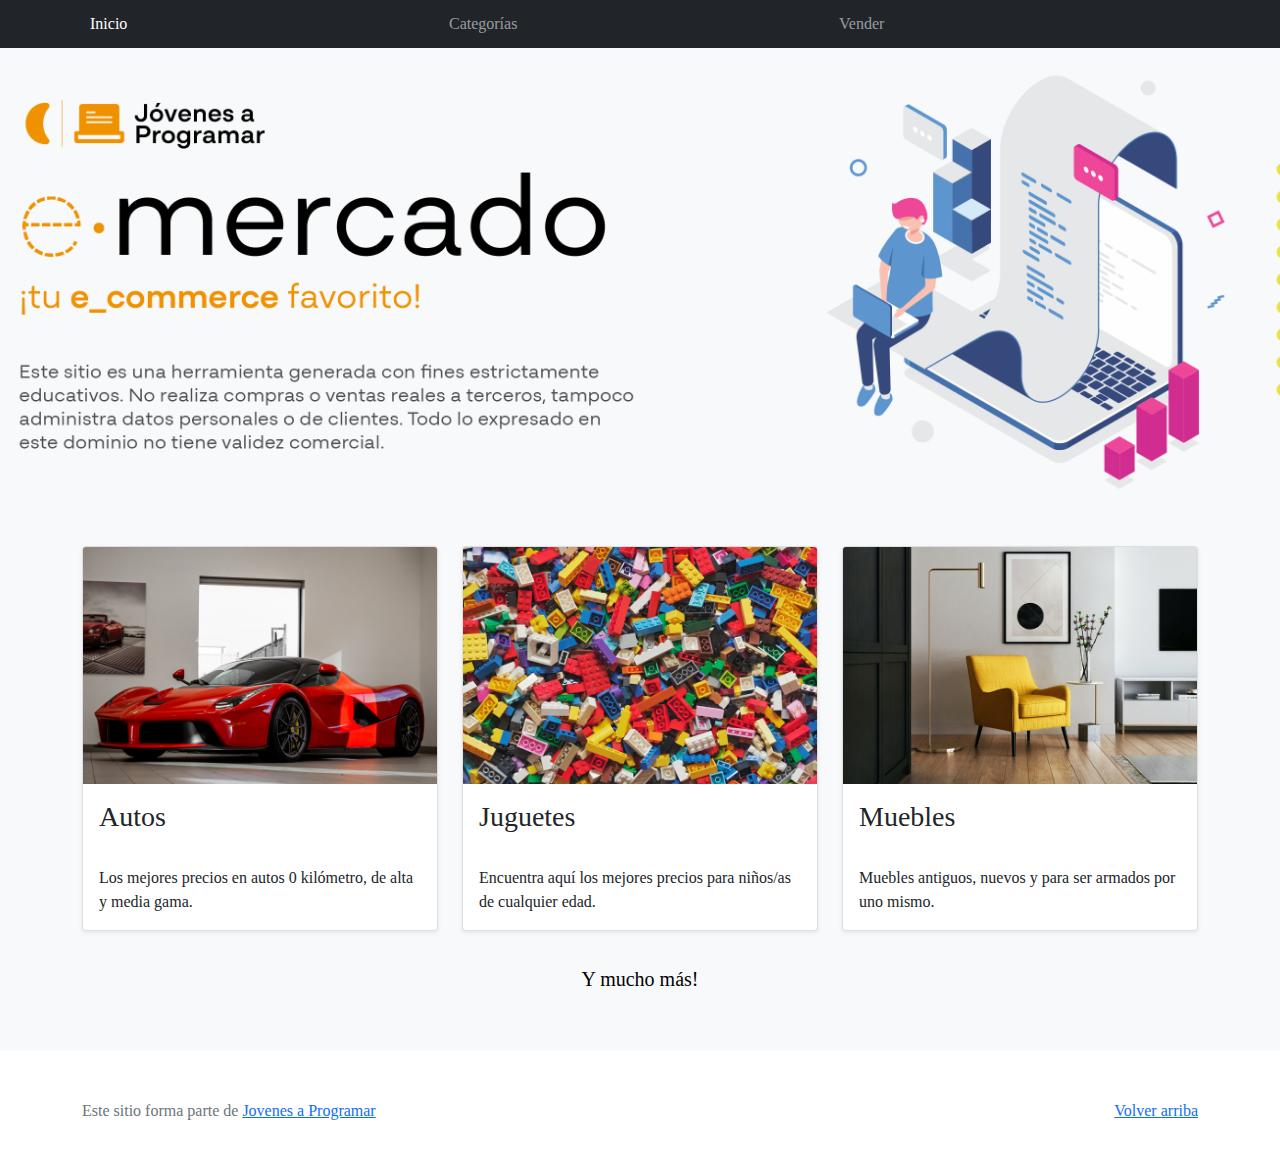
<file: index.html>
<!DOCTYPE html>
<html lang="es">

<head>
  <meta http-equiv="Content-Type" content="text/html; charset=UTF-8">
  <meta name="viewport" content="width=device-width, initial-scale=1, shrink-to-fit=no">
  <title>eMercado - Todo lo que busques está aquí</title>

  <link href="https://fonts.googleapis.com/css?family=Raleway:300,300i,400,400i,700,700i,900,900i" rel="stylesheet">
  <link href="css/bootstrap.min.css" rel="stylesheet">
  <link href="css/styles.css" rel="stylesheet">
</head>

<body>
  <nav class="navbar navbar-expand-lg navbar-dark bg-dark p-1">
    <div class="container">
      <button class="navbar-toggler" type="button" data-bs-toggle="collapse" data-bs-target="#navbarNav"
        aria-controls="navbarNav" aria-expanded="false" aria-label="Toggle navigation">
        <span class="navbar-toggler-icon"></span>
      </button>
      <div class="collapse navbar-collapse" id="navbarNav">
        <ul class="navbar-nav w-100 justify-content-between">
          <li class="nav-item">
            <a class="nav-link active" href="index.html">Inicio</a>
          </li>
          <li class="nav-item">
            <a class="nav-link" href="categories.html">Categorías</a>
          </li>
          <li class="nav-item">
            <a class="nav-link" href="sell.html">Vender</a>
          </li>
          <li class="nav-item">
          </li>
        </ul>
      </div>
    </div>
  </nav>
  <main>
    <div class="jumbotron text-center"></div>
    <div class="album py-5 bg-light">
      <div class="container">
        <div class="row">
          <div class="col-md-4">
            <div class="card mb-4 shadow-sm custom-card cursor-active" id="autos">
              <img class="bd-placeholder-img card-img-top" src="img/cars_index.jpg"
                alt="Imgagen representativa de la categoría 'Autos'">
              <h3 class="m-3">Autos</h3>
              <div class="card-body">
                <p class="card-text">Los mejores precios en autos 0 kilómetro, de alta y media gama.</p>
              </div>
            </div>
          </div>
          <div class="col-md-4">
            <div class="card mb-4 shadow-sm custom-card cursor-active" id="juguetes">
              <img class="bd-placeholder-img card-img-top" src="img/toys_index.jpg"
                alt="Imgagen representativa de la categoría 'Juguetes'">
              <h3 class="m-3">Juguetes</h3>
              <div class="card-body">
                <p class="card-text">Encuentra aquí los mejores precios para niños/as de cualquier edad.</p>
              </div>
            </div>
          </div>
          <div class="col-md-4">
            <div class="card mb-4 shadow-sm custom-card cursor-active" id="muebles">
              <img class="bd-placeholder-img card-img-top" src="img/furniture_index.jpg"
                alt="Imgagen representativa de la categoría 'Muebles'">
              <h3 class="m-3">Muebles</h3>
              <div class="card-body">
                <p class="card-text">Muebles antiguos, nuevos y para ser armados por uno mismo.</p>
              </div>
            </div>
          </div>
        </div>
        <div class="row">
          <a class="btn btn-light btn-lg btn-block" href="categories.html">Y mucho más!</a>
        </div>
      </div>
    </div>
  </main>
  <footer class="text-muted">
    <div class="container">
      <p class="float-end">
        <a href="#">Volver arriba</a>
      </p>
      <p>Este sitio forma parte de <a href="https://jovenesaprogramar.edu.uy/" target="_blank">Jovenes a Programar</a></p>
    </div>
  </footer>
  <script src="js/bootstrap.bundle.min.js"></script>
  <script src="js/index.js"></script>
  <script src="js/init.js"></script>
</body>

</html>
</file>
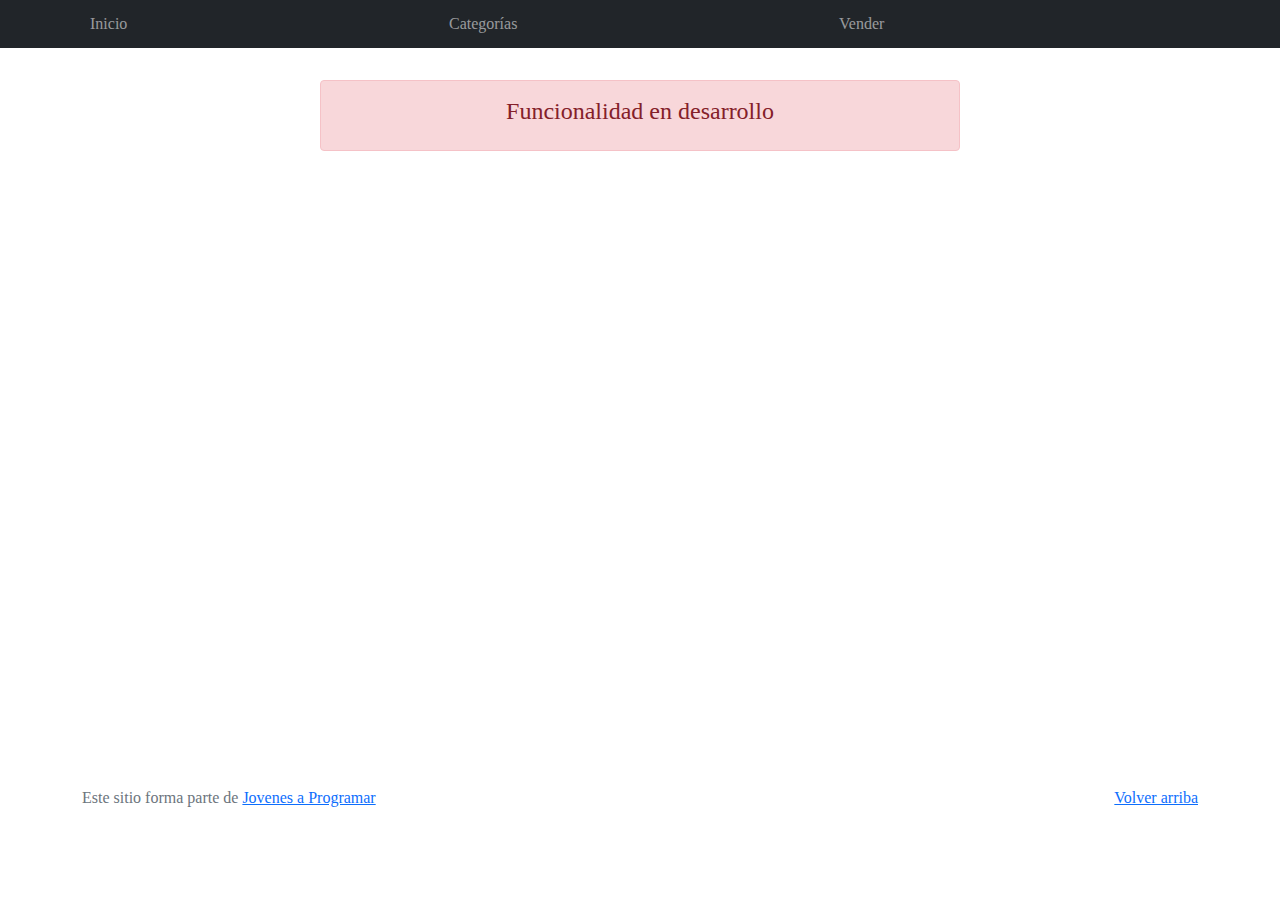
<file: cart.html>
<!DOCTYPE html>
<html lang="es">

<head>
  <meta http-equiv="Content-Type" content="text/html; charset=UTF-8">
  <meta name="viewport" content="width=device-width, initial-scale=1, shrink-to-fit=no">
  <title>eMercado - Todo lo que busques está aquí</title>
  <link href="https://fonts.googleapis.com/css?family=Raleway:300,300i,400,400i,700,700i,900,900i" rel="stylesheet">
  <link href="css/bootstrap.min.css" rel="stylesheet">
  <link href="css/font-awesome.min.css" rel="stylesheet">
  <link href="css/styles.css" rel="stylesheet">
</head>

<body>
  <nav class="navbar navbar-expand-lg navbar-dark bg-dark p-1">
    <div class="container">
      <button class="navbar-toggler" type="button" data-bs-toggle="collapse" data-bs-target="#navbarNav"
        aria-controls="navbarNav" aria-expanded="false" aria-label="Toggle navigation">
        <span class="navbar-toggler-icon"></span>
      </button>
      <div class="collapse navbar-collapse" id="navbarNav">
        <ul class="navbar-nav w-100 justify-content-between">
          <li class="nav-item">
            <a class="nav-link" href="index.html">Inicio</a>
          </li>
          <li class="nav-item">
            <a class="nav-link" href="categories.html">Categorías</a>
          </li>
          <li class="nav-item">
            <a class="nav-link" href="sell.html">Vender</a>
          </li>
          <li class="nav-item">
          </li>
        </ul>
      </div>
    </div>
  </nav>
  <main>
    <div class="container">
      <div class="alert alert-danger text-center" role="alert">
        <h4 class="alert-heading">Funcionalidad en desarrollo</h4>
      </div>
    </div>
  </main>
  <footer class="text-muted">
    <div class="container">
      <p class="float-end">
        <a href="#">Volver arriba</a>
      </p>
      <p>Este sitio forma parte de <a href="https://jovenesaprogramar.edu.uy/" target="_blank">Jovenes a Programar</a></p>
    </div>
  </footer>
  <div id="spinner-wrapper">
    <div class="lds-ring">
      <div></div>
      <div></div>
      <div></div>
      <div></div>
    </div>
  </div>
  <script src="js/bootstrap.bundle.min.js"></script>
  <script src="js/init.js"></script>
  <script src="js/cart.js"></script>
</body>

</html>
</file>
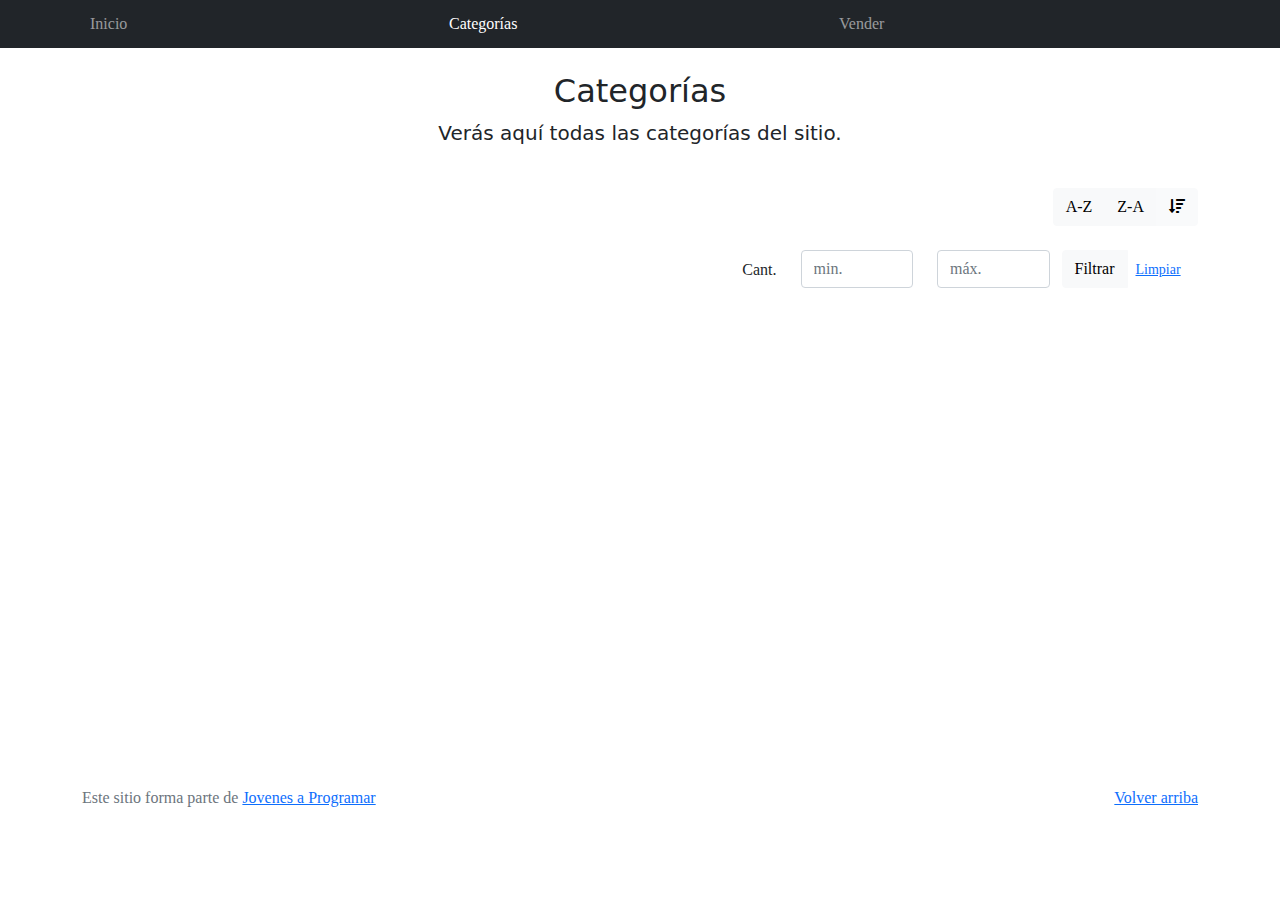
<file: categories.html>
<!DOCTYPE html>
<html lang="es">

<head>
  <meta http-equiv="Content-Type" content="text/html; charset=UTF-8">
  <meta name="viewport" content="width=device-width, initial-scale=1, shrink-to-fit=no">
  <title>eMercado - Todo lo que busques está aquí</title>

  <link href="https://fonts.googleapis.com/css?family=Raleway:300,300i,400,400i,700,700i,900,900i" rel="stylesheet">
  <link href="css/font-awesome.min.css" rel="stylesheet">
  <link href="css/bootstrap.min.css" rel="stylesheet">
  <link href="css/styles.css" rel="stylesheet">
</head>

<body>
  <nav class="navbar navbar-expand-lg navbar-dark bg-dark p-1">
    <div class="container">
      <button class="navbar-toggler" type="button" data-bs-toggle="collapse" data-bs-target="#navbarNav"
        aria-controls="navbarNav" aria-expanded="false" aria-label="Toggle navigation">
        <span class="navbar-toggler-icon"></span>
      </button>
      <div class="collapse navbar-collapse" id="navbarNav">
        <ul class="navbar-nav w-100 justify-content-between">
          <li class="nav-item">
            <a class="nav-link" href="index.html">Inicio</a>
          </li>
          <li class="nav-item">
            <a class="nav-link active" href="categories.html">Categorías</a>
          </li>
          <li class="nav-item">
            <a class="nav-link" href="sell.html">Vender</a>
          </li>
          <li class="nav-item">
          </li>
        </ul>
      </div>
    </div>
  </nav>
  <main class="pb-5">
    <div class="text-center p-4">
      <h2>Categorías</h2>
      <p class="lead">Verás aquí todas las categorías del sitio.</p>
    </div>
    <div class="container">
      <div class="row">
        <div class="col text-end">
          <div class="btn-group btn-group-toggle mb-4" data-bs-toggle="buttons">
            <input type="radio" class="btn-check" name="options" id="sortAsc">
            <label class="btn btn-light" for="sortAsc">A-Z</label>
            <input type="radio" class="btn-check" name="options" id="sortDesc">
            <label class="btn btn-light" for="sortDesc">Z-A</label>
            <input type="radio" class="btn-check" name="options" id="sortByCount" checked>
            <label class="btn btn-light" for="sortByCount"><i class="fas fa-sort-amount-down mr-1"></i></label>
          </div>
        </div>
      </div>
      <div class="row">
        <div class="col-lg-6 offset-lg-6 col-md-12 mb-1 container">
          <div class="row container p-0 m-0">
            <div class="col">
              <p class="font-weight-normal text-end my-2">Cant.</p>
            </div>
            <div class="col">
              <input class="form-control" type="number" placeholder="min." id="rangeFilterCountMin">
            </div>
            <div class="col">
              <input class="form-control" type="number" placeholder="máx." id="rangeFilterCountMax">
            </div>
            <div class="col-3 p-0">
              <div class="btn-group" role="group">
                <button class="btn btn-light btn-block" id="rangeFilterCount">Filtrar</button>
                <button class="btn btn-link btn-sm" id="clearRangeFilter">Limpiar</button>
              </div>
            </div>
          </div>
        </div>
      </div>
      <div class="row">
        <div class="list-group" id="cat-list-container">
        </div>
      </div>
    </div>
  </main>
  <footer class="text-muted">
    <div class="container">
      <p class="float-end">
        <a href="#">Volver arriba</a>
      </p>
      <p>Este sitio forma parte de <a href="https://jovenesaprogramar.edu.uy/" target="_blank">Jovenes a Programar</a></p>
    </div>
  </footer>
  <div id="spinner-wrapper">
    <div class="lds-ring">
      <div></div>
      <div></div>
      <div></div>
      <div></div>
    </div>
  </div>
  <script src="js/bootstrap.bundle.min.js"></script>
  <script src="js/init.js"></script>
  <script src="js/categories.js"></script>
</body>

</html>
</file>
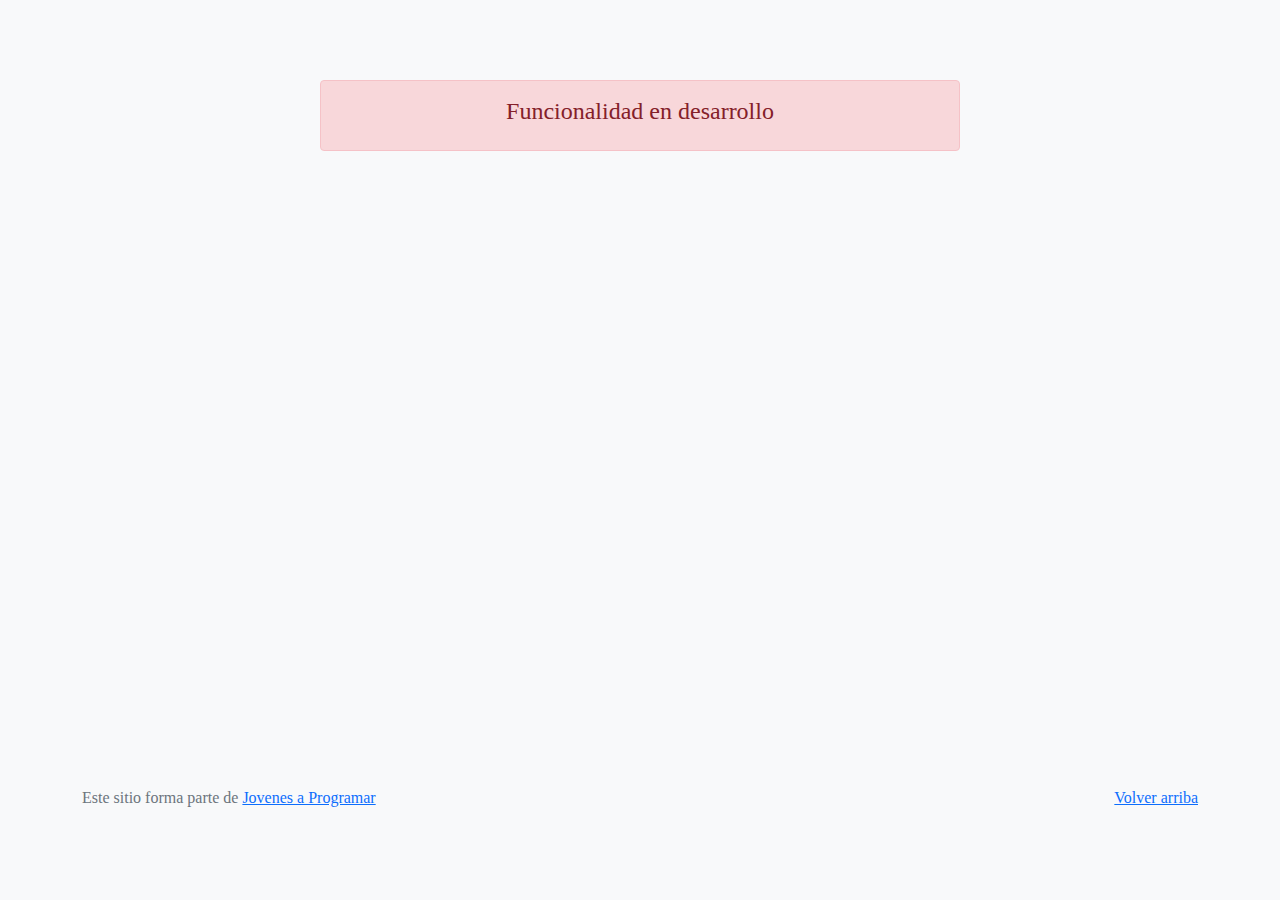
<file: login.html>
<!DOCTYPE html>
<html lang="es">

<head>
  <meta http-equiv="Content-Type" content="text/html; charset=UTF-8">
  <meta name="viewport" content="width=device-width, initial-scale=1, shrink-to-fit=no">
  <title>eMercado - Todo lo que busques está aquí</title>
  
  <link href="https://fonts.googleapis.com/css?family=Raleway:300,300i,400,400i,700,700i,900,900i" rel="stylesheet">
  <link href="css/bootstrap.min.css" rel="stylesheet">
  <link href="css/styles.css" rel="stylesheet">
  <style>
    body {
      background-color: rgb(248, 249, 250);
    }
  </style>
</head>

<body>
  <main class="mt-5">
    <div class="container">
      <div class="alert alert-danger text-center" role="alert">
        <h4 class="alert-heading">Funcionalidad en desarrollo</h4>
      </div>
    </div>
  </main>
  <footer class="text-muted">
    <div class="container">
      <p class="float-end">
        <a href="#">Volver arriba</a>
      </p>
      <p>Este sitio forma parte de <a href="https://jovenesaprogramar.edu.uy/" target="_blank">Jovenes a Programar</a></p>
    </div>
  </footer>
  <script src="js/login.js"></script>
</body>

</html>
</file>
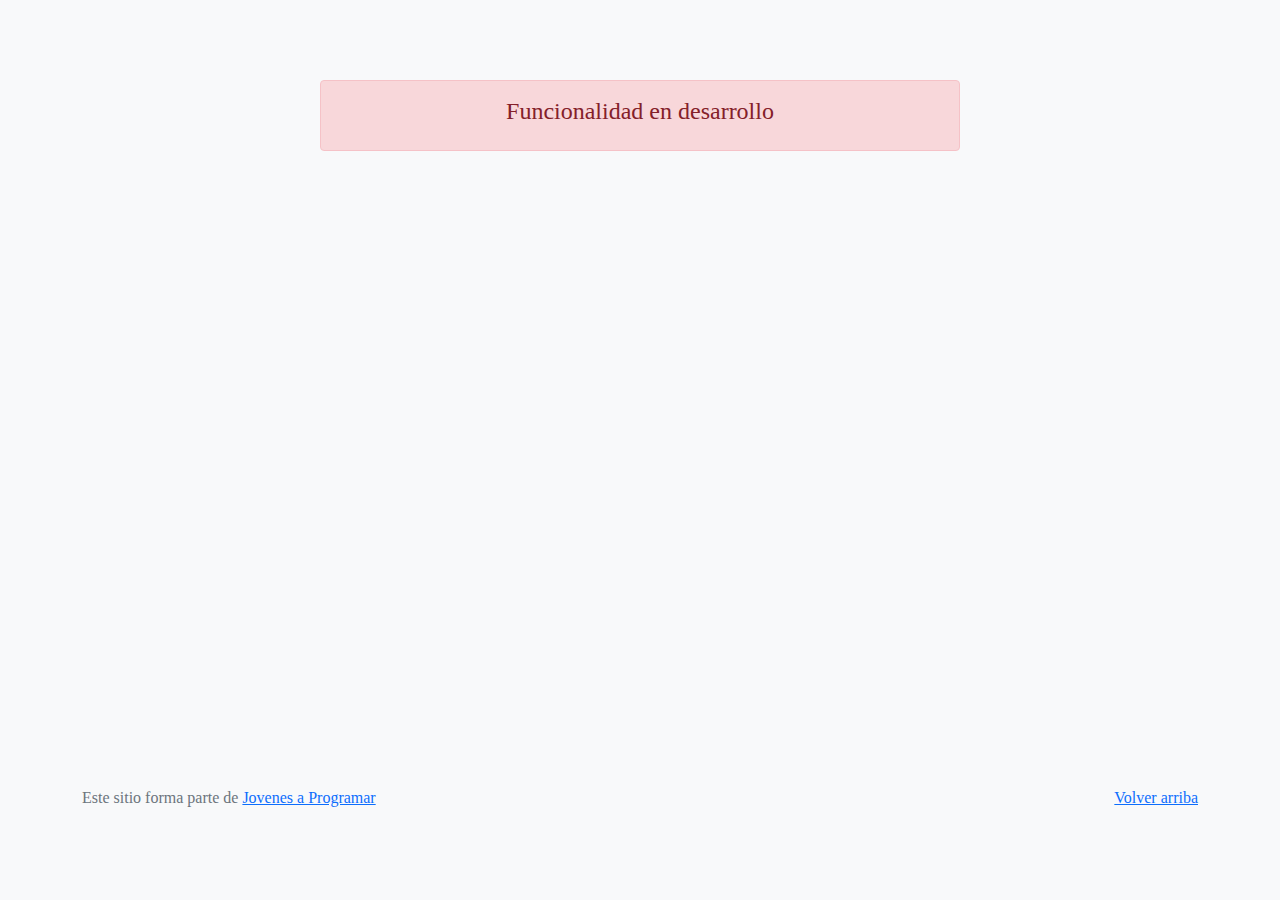
<file: my-profile.html>
<!DOCTYPE html>
<html lang="es">

<head>
  <meta http-equiv="Content-Type" content="text/html; charset=UTF-8">
  <meta name="viewport" content="width=device-width, initial-scale=1, shrink-to-fit=no">
  <title>eMercado - Todo lo que busques está aquí</title>
  <link href="https://fonts.googleapis.com/css?family=Raleway:300,300i,400,400i,700,700i,900,900i" rel="stylesheet">
  <link href="css/bootstrap.min.css" rel="stylesheet">
  <link href="css/styles.css" rel="stylesheet">
  <style>
    .bd-placeholder-img {
      font-size: 1.125rem;
      text-anchor: middle;
      -webkit-user-select: none;
      -moz-user-select: none;
      -ms-user-select: none;
      user-select: none;
    }

    @media (min-width: 768px) {
      .bd-placeholder-img-lg {
        font-size: 3.5rem;
      }
    }
  </style>
</head>

<body>
  <nav class="navbar navbar-expand-lg navbar-dark bg-dark p-1">
    <div class="container">
      <button class="navbar-toggler" type="button" data-bs-toggle="collapse" data-bs-target="#navbarNav"
        aria-controls="navbarNav" aria-expanded="false" aria-label="Toggle navigation">
        <span class="navbar-toggler-icon"></span>
      </button>
      <div class="collapse navbar-collapse" id="navbarNav">
        <ul class="navbar-nav w-100 justify-content-between">
          <li class="nav-item">
            <a class="nav-link" href="index.html">Inicio</a>
          </li>
          <li class="nav-item">
            <a class="nav-link" href="categories.html">Categorías</a>
          </li>
          <li class="nav-item">
            <a class="nav-link" href="sell.html">Vender</a>
          </li>
          <li class="nav-item">
          </li>
        </ul>
      </div>
    </div>
  </nav>
  <main>
    <div class="container">
      <div class="alert alert-danger text-center" role="alert">
        <h4 class="alert-heading">Funcionalidad en desarrollo</h4>
      </div>
    </div>
  </main>
  <footer class="text-muted">
    <div class="container">
      <p class="float-end">
        <a href="#">Volver arriba</a>
      </p>
      <p>Este sitio forma parte de <a href="https://jovenesaprogramar.edu.uy/" target="_blank">Jovenes a Programar</a></p>
    </div>
  </footer>
  <script src="js/bootstrap.bundle.min.js"></script>
  <script src="js/init.js"></script>
  <script src="js/my-profile.js"></script>
</body>

</html>
</file>
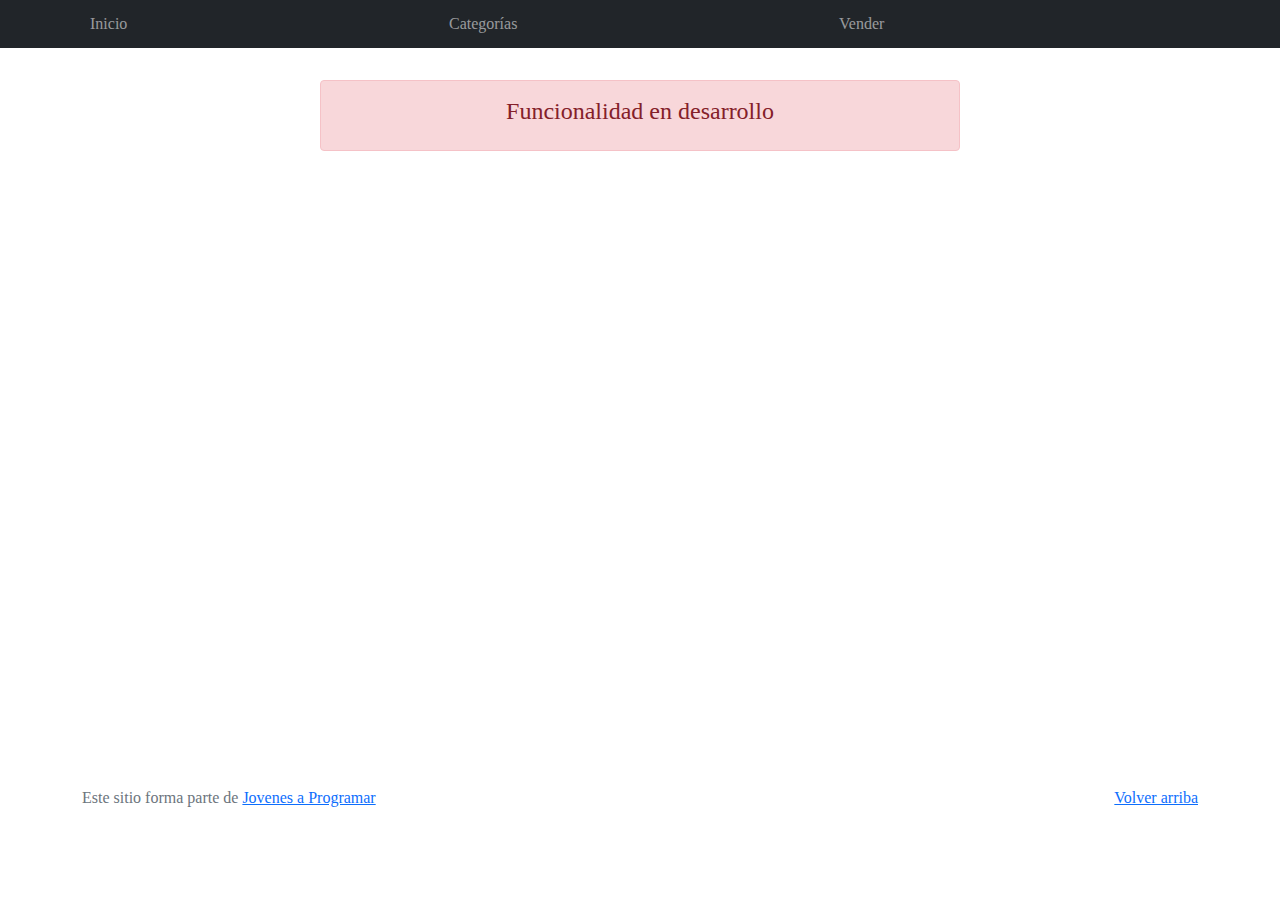
<file: product-info.html>
<!DOCTYPE html>
<html lang="es">

<head>
  <meta http-equiv="Content-Type" content="text/html; charset=UTF-8">
  <meta name="viewport" content="width=device-width, initial-scale=1, shrink-to-fit=no">
  <title>eMercado - Todo lo que busques está aquí</title>

  <link href="https://fonts.googleapis.com/css?family=Raleway:300,300i,400,400i,700,700i,900,900i" rel="stylesheet">
  <link href="css/font-awesome.min.css" rel="stylesheet">
  <link href="css/bootstrap.min.css" rel="stylesheet">
  <link href="css/styles.css" rel="stylesheet">
</head>

<body>
  <nav class="navbar navbar-expand-lg navbar-dark bg-dark p-1">
    <div class="container">
      <button class="navbar-toggler" type="button" data-bs-toggle="collapse" data-bs-target="#navbarNav"
        aria-controls="navbarNav" aria-expanded="false" aria-label="Toggle navigation">
        <span class="navbar-toggler-icon"></span>
      </button>
      <div class="collapse navbar-collapse" id="navbarNav">
        <ul class="navbar-nav w-100 justify-content-between">
          <li class="nav-item">
            <a class="nav-link" href="index.html">Inicio</a>
          </li>
          <li class="nav-item">
            <a class="nav-link" href="categories.html">Categorías</a>
          </li>
          <li class="nav-item">
            <a class="nav-link" href="sell.html">Vender</a>
          </li>
          <li class="nav-item">
          </li>
        </ul>
      </div>
    </div>
  </nav>
  <main>
    <div class="container">
      <div class="alert alert-danger text-center" role="alert">
        <h4 class="alert-heading">Funcionalidad en desarrollo</h4>
      </div>
    </div>
  </main>
  <footer class="text-muted">
    <div class="container">
      <p class="float-end">
        <a href="#">Volver arriba</a>
      </p>
      <p>Este sitio forma parte de <a href="https://jovenesaprogramar.edu.uy/" target="_blank">Jovenes a Programar</a></p>
    </div>
  </footer>
  <div id="spinner-wrapper">
    <div class="lds-ring">
      <div></div>
      <div></div>
      <div></div>
      <div></div>
    </div>
  </div>
  <script src="js/bootstrap.bundle.min.js"></script>
  <script src="js/init.js"></script>
  <script src="js/product-info.js"></script>
</body>

</html>
</file>
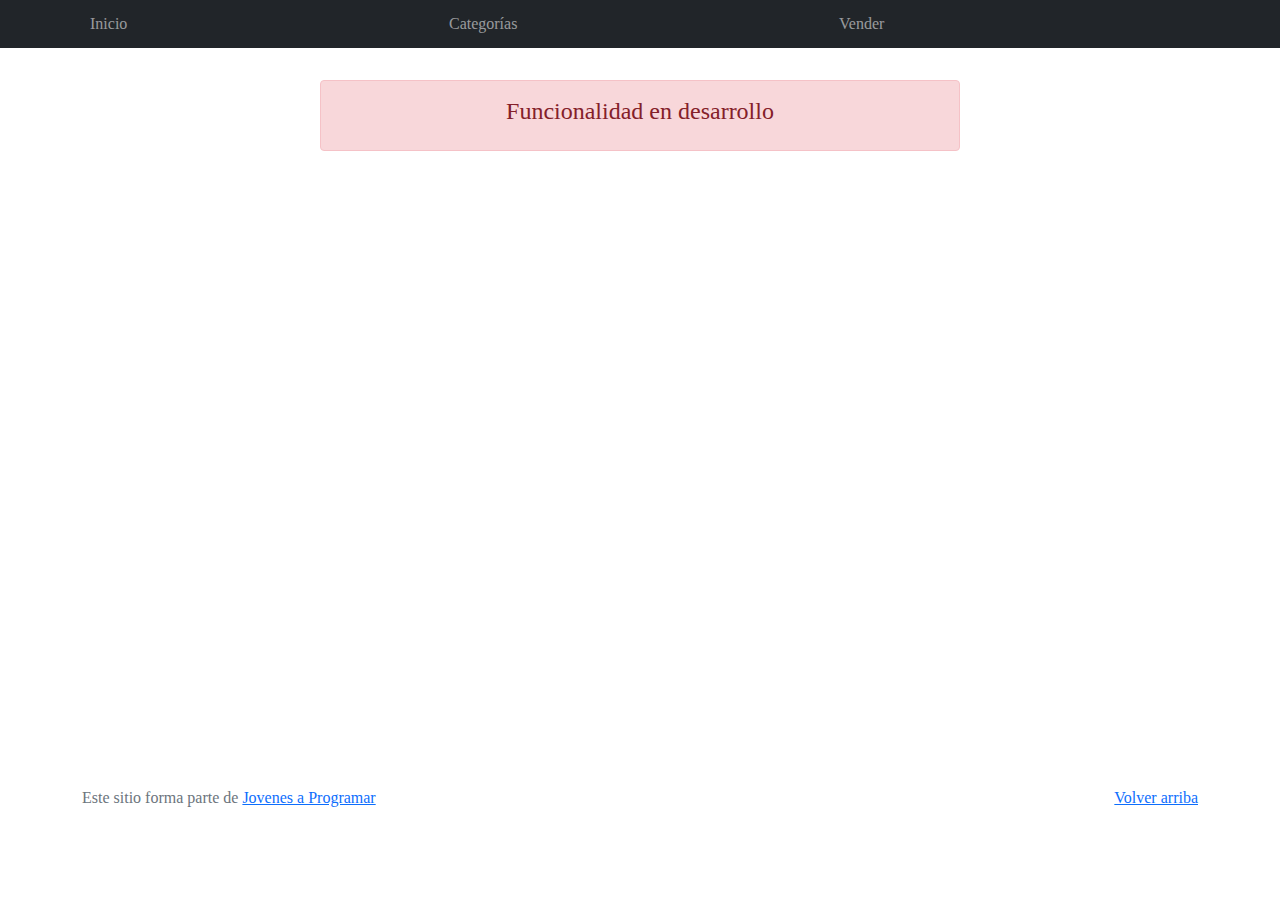
<file: products.html>
<!DOCTYPE html>
<html lang="es">

<head>
  <meta http-equiv="Content-Type" content="text/html; charset=UTF-8">
  <meta name="viewport" content="width=device-width, initial-scale=1, shrink-to-fit=no">
  <title>eMercado - Todo lo que busques está aquí</title>

  <link href="https://fonts.googleapis.com/css?family=Raleway:300,300i,400,400i,700,700i,900,900i" rel="stylesheet">
  <link href="css/font-awesome.min.css" rel="stylesheet">
  <link href="css/bootstrap.min.css" rel="stylesheet">
  <link href="css/styles.css" rel="stylesheet">
</head>

<body>
  <nav class="navbar navbar-expand-lg navbar-dark bg-dark p-1">
    <div class="container">
      <button class="navbar-toggler" type="button" data-bs-toggle="collapse" data-bs-target="#navbarNav"
        aria-controls="navbarNav" aria-expanded="false" aria-label="Toggle navigation">
        <span class="navbar-toggler-icon"></span>
      </button>
      <div class="collapse navbar-collapse" id="navbarNav">
        <ul class="navbar-nav w-100 justify-content-between">
          <li class="nav-item">
            <a class="nav-link" href="index.html">Inicio</a>
          </li>
          <li class="nav-item">
            <a class="nav-link" href="categories.html">Categorías</a>
          </li>
          <li class="nav-item">
            <a class="nav-link" href="sell.html">Vender</a>
          </li>
          <li class="nav-item">
          </li>
        </ul>
      </div>
    </div>
  </nav>
  <main class="pb-5 container">
    <div class="container">
      <div class="alert alert-danger text-center" role="alert">
        <h4 class="alert-heading">Funcionalidad en desarrollo</h4>
      </div>
    </div>
  </main>
  <footer class="text-muted">
    <div class="container">
      <p class="float-end">
        <a href="#">Volver arriba</a>
      </p>
      <p>Este sitio forma parte de <a href="https://jovenesaprogramar.edu.uy/" target="_blank">Jovenes a Programar</a></p>
    </div>
  </footer>
  <div id="spinner-wrapper">
    <div class="lds-ring">
      <div></div>
      <div></div>
      <div></div>
      <div></div>
    </div>
  </div>
  <script src="js/bootstrap.bundle.min.js"></script>
  <script src="js/init.js"></script>
  <script src="js/products.js"></script>
</body>

</html>
</file>
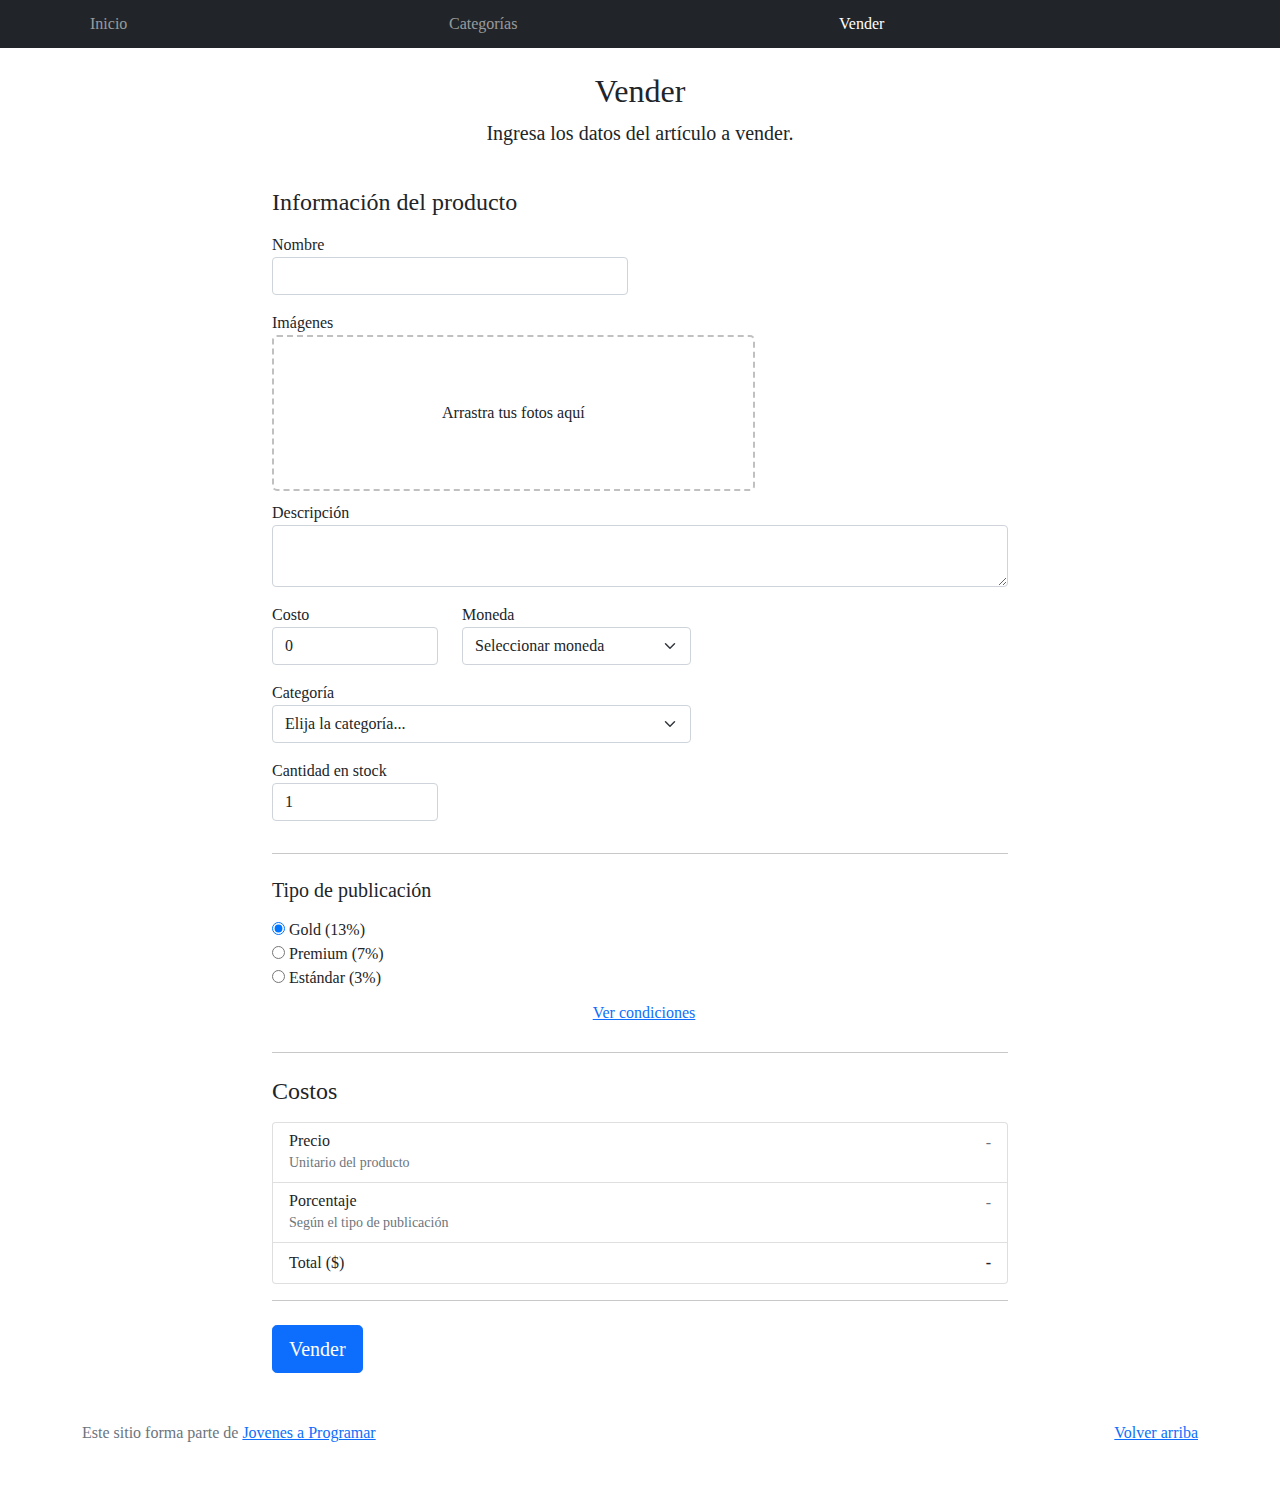
<file: sell.html>
<!DOCTYPE html>
<html lang="es">

<head>
  <meta http-equiv="Content-Type" content="text/html; charset=UTF-8">
  <meta name="viewport" content="width=device-width, initial-scale=1, shrink-to-fit=no">
  <title>eMercado - Todo lo que busques está aquí</title>
  <link href="https://fonts.googleapis.com/css?family=Raleway:300,300i,400,400i,700,700i,900,900i" rel="stylesheet">
  <link href="css/bootstrap.min.css" rel="stylesheet">
  <link href="css/dropzone.css" rel="stylesheet">
  <link href="css/styles.css" rel="stylesheet">
</head>

<body>
  <nav class="navbar navbar-expand-lg navbar-dark bg-dark p-1">
    <div class="container">
      <button class="navbar-toggler" type="button" data-bs-toggle="collapse" data-bs-target="#navbarNav"
        aria-controls="navbarNav" aria-expanded="false" aria-label="Toggle navigation">
        <span class="navbar-toggler-icon"></span>
      </button>
      <div class="collapse navbar-collapse" id="navbarNav">
        <ul class="navbar-nav w-100 justify-content-between">
          <li class="nav-item">
            <a class="nav-link" href="index.html">Inicio</a>
          </li>
          <li class="nav-item">
            <a class="nav-link" href="categories.html">Categorías</a>
          </li>
          <li class="nav-item">
            <a class="nav-link active" href="sell.html">Vender</a>
          </li>
          <li class="nav-item">
          </li>
        </ul>
      </div>
    </div>
  </nav>
  <div class="container">
    <div class="text-center p-4">
      <h2>Vender</h2>
      <p class="lead">Ingresa los datos del artículo a vender.</p>
    </div>
    <div class="row justify-content-md-center">
      <div class="col-md-8 order-md-1">
        <h4 class="mb-3">Información del producto</h4>
        <form class="needs-validation" id="sell-info">
          <div class="row">
            <div class="col-md-6 mb-3">
              <label for="productName">Nombre</label>
              <input type="text" class="form-control" id="productName" value="" name="productName">
              <div class="invalid-feedback">
                Ingresa un nombre
              </div>
            </div>
          </div>
          <div class="row">
            <div class="col-md-8 order-md-1">
              <label>Imágenes</label>
              <div class="needsclick dz-clickable" id="file-upload">
                <div class="dz-message needsclick">
                  Arrastra tus fotos aquí<br>
                </div>
              </div>
            </div>
          </div>
          <div class="row">
            <div class="col-md-12 mb-3">
              <label for="productDescription">Descripción</label>
              <textarea name="productDescription" class="form-control" id="productDescription"></textarea>
            </div>
          </div>
          <div class="row">
            <div class="col-md-3 mb-3">
              <label for="productCostInput">Costo</label>
              <input type="number" name="productCostInput" class="form-control" id="productCostInput" placeholder="" required="" value="0"
                min="0">
              <div class="invalid-feedback">
                El costo debe ser mayor que 0.
              </div>
            </div>
            <div class="col-md-4 mb-3">
              <label for="productCurrency">Moneda</label>
              <select name="productCurrency" class="form-select custom-select d-block w-100" id="productCurrency" required>
                <option value="" hidden selected>Seleccionar moneda</option>
                <option>Pesos Uruguayos (UYU)</option>
                <option>Dólares (USD)</option>
              </select>
              <div class="invalid-feedback">
                Ingresa una categoría válida.
              </div>
            </div>
          </div>
          <div class="row">
            <div class="col-md-7 mb-3">
              <label for="productCategory">Categoría</label>
              <select name="productCategory" class="custom-select form-select d-block w-100" id="productCategory">
                <option value="">Elija la categoría...</option>
                <option>Autos</option>
                <option>Juguetes</option>
                <option>Muebles</option>
                <option>Herramientas</option>
                <option>Computadoras</option>
                <option>Vestimenta</option>
              </select>
              <div class="invalid-feedback">
                Por favor ingresa una categoría válida.
              </div>
            </div>
          </div>
          <div class="row">
            <div class="col-md-3 mb-3">
              <label for="productCountInput">Cantidad en stock</label>
              <input type="number" name="productCountInput" class="form-control" id="productCountInput"  required value="1"
                min="0">
              <div class="invalid-feedback">
                La cantidad es requerida.
              </div>
            </div>
          </div>
          <hr class="mb-4">
          <h5 class="mb-3">Tipo de publicación</h5>
          <div class="d-block my-3">
            <div class="custom-control custom-radio">
              <input id="goldradio" name="publicationType" type="radio" class="custom-control-input" checked=""
                required="">
              <label class="custom-control-label" for="goldradio">Gold (13%)</label>
            </div>
            <div class="custom-control custom-radio">
              <input id="premiumradio" name="publicationType" type="radio" class="custom-control-input" required="">
              <label class="custom-control-label" for="premiumradio">Premium (7%)</label>
            </div>
            <div class="custom-control custom-radio">
              <input id="standardradio" name="publicationType" type="radio" class="custom-control-input" required="">
              <label class="custom-control-label" for="standardradio">Estándar (3%)</label>
            </div>
            <div class="row">
              <button type="button" class="m-1 btn btn-link" data-bs-toggle="modal"
                data-bs-target="#contidionsModal">Ver
                condiciones</button>
            </div>
          </div>
          <hr class="mb-4">
          <h4 class="mb-3">Costos</h4>
          <ul class="list-group mb-3">
            <li class="list-group-item d-flex justify-content-between lh-condensed">
              <div>
                <h6 class="my-0">Precio</h6>
                <small class="text-muted">Unitario del producto</small>
              </div>
              <span class="text-muted" id="productCostText">-</span>
            </li>
            <li class="list-group-item d-flex justify-content-between lh-condensed">
              <div>
                <h6 class="my-0">Porcentaje</h6>
                <small class="text-muted">Según el tipo de publicación</small>
              </div>
              <span class="text-muted" id="comissionText">-</span>
            </li>
            <li class="list-group-item d-flex justify-content-between">
              <span>Total ($)</span>
              <strong id="totalCostText">-</strong>
            </li>
          </ul>
          <hr class="mb-4">
          <button class="btn btn-primary btn-lg" type="submit">Vender</button>
        </form>
      </div>
    </div>
  </div>
  <footer class="text-muted">
    <div class="container">
      <p class="float-end">
        <a href="#">Volver arriba</a>
      </p>
      <p>Este sitio forma parte de <a href="https://jovenesaprogramar.edu.uy/" target="_blank">Jovenes a Programar</a></p>
    </div>
  </footer>

  <div class="alert alert-primary-dismissible fade" id="alertResult" role="alert">
    <span id="resultSpan"></span>
  </div>

  <div class="modal fade" tabindex="-1" role="dialog" id="contidionsModal">
    <div class="modal-dialog" role="document">
      <div class="modal-content">
        <div class="modal-header">
          <h5 class="modal-title">Condiciones de publicación</h5>
        </div>
        <div class="modal-body">
          <div class="container">
            <div class="row">
              <h5 class="text-warning">Gold (13%)</h5>
              <p class="muted text-justify">Tu producto se verá de forma promocionada en portada, además de las
                condiciones de Premium y Estándar.</p>
            </div>
            <hr>
            <div class="row">
              <h5 class="text-primary">Premium (7%)</h5>
              <p class="muted text-justify">Se mostrará el producto en los primeros lugares de resultados de búsqueda,
                así cómo cuando se ingrese a la categoría que pertenezca.</p>
            </div>
            <hr>
            <div class="row">
              <h5 class="text-secondary">Estándar (3%)</h5>
              <p class="muted text-justify">El producto se listará en la categoría correspondiente, así como en los
                resultados de búsquedas que coincidan con las palabras claves en el nombre.</p>
            </div>
          </div>
        </div>
        <div class="modal-footer">
          <button type="button" class="btn btn-primary" data-bs-dismiss="modal">Cerrar</button>
        </div>
      </div>
    </div>
  </div>
  <div id="spinner-wrapper">
    <div class="lds-ring">
      <div></div>
      <div></div>
      <div></div>
      <div></div>
    </div>
  </div>
  <script src="js/bootstrap.bundle.min.js"></script>
  <script src="js/dropzone.js"></script>
  <script src="js/init.js"></script>
  <script src="js/sell.js"></script>
</body>

</html>
</file>
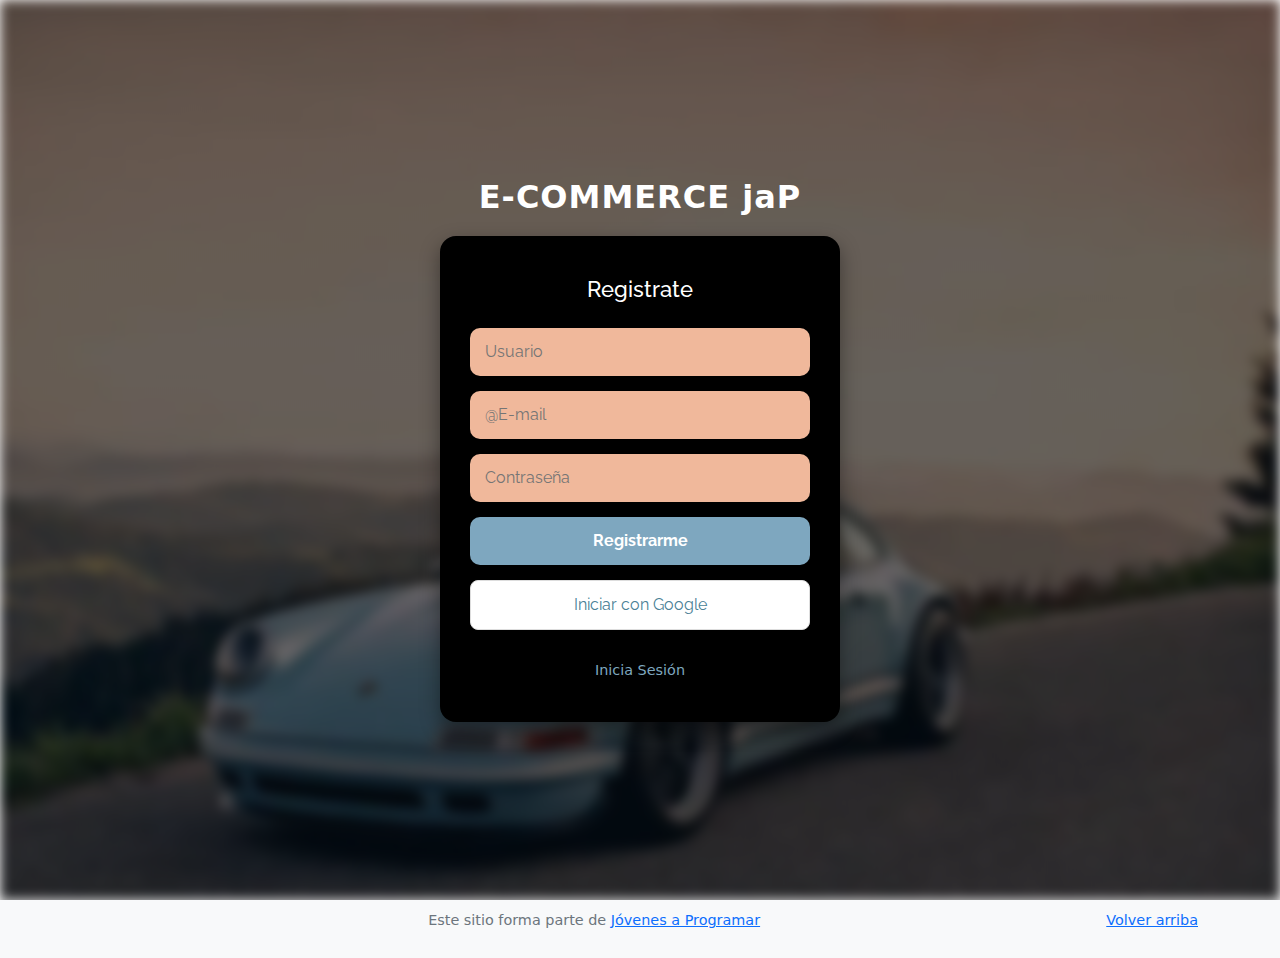
<file: sign-up.html>
<!DOCTYPE html>
<html lang="es">

<head>
    <meta charset="UTF-8">
    <meta name="viewport" content="width=device-width, initial-scale=1.0">
    <title>Registro</title>

    <link href="https://fonts.googleapis.com/css?family=Raleway:300,400,700&display=swap" rel="stylesheet">

    <link href="css/bootstrap.min.css" rel="stylesheet">
    <link href="css/sign-up.css" rel="stylesheet">
</head>

<body>
    <div class="login-container">
        <h1>E-COMMERCE jaP</h1>

        <form id="signupFora" class="login">
            <h2>Registrate</h2>

            <input type="text" id="Usuario" placeholder="Usuario" class="user__input" required />
            <input type="email" id="Email" placeholder="@E-mail" class="user__input" required />
            <input type="password" id="Contraseña" placeholder="Contraseña" class="password__input" required />

            <button type="submit" class="login__button">Registrarme</button>
            <button type="button" class="btn-google">Iniciar con Google</button>

            <div class="login__error"></div>
            <div class="links">
                <a href="login.html">Inicia Sesión</a>
            </div>
        </form>
    </div>

    <footer class="text-muted">
        <div class="container">
            <p class="float-end"><a href="#">Volver arriba</a></p>
            <p>Este sitio forma parte de
                <a href="https://jovenesaprogramar.edu.uy/" target="_blank">Jóvenes a Programar</a>
            </p>
        </div>
    </footer>

    <script src="js/sign-up.js"></script>
</body>

</html>
</file>
<file: css/styles.css>
.jumbotron,
.card-body,
.container,
.site-header {
  font-family: 'Verdana', serif !important;
}

.jumbotron .display-4 {
  font-weight: bold;
}

nav a {
  text-decoration: none;
}

.bd-placeholder-img {
  font-size: 1.125rem;
  text-anchor: middle;
  -webkit-user-select: none;
  -moz-user-select: none;
  -ms-user-select: none;
  user-select: none;
}

@media (min-width: 768px) {
  .bd-placeholder-img-lg {
    font-size: 3.5rem;
  }
}

.jumbotron {
  height: 50vh;
  padding: 5em inherit;
  margin-bottom: 0;
  background-color: #53C0FB;
  background: url('../img/cover_back.png');
  background-size: cover;
  background-position: center;
  background-repeat: no-repeat;
  color: black;
  font-weight: bold;
}

@media (min-width: 768px) {
  .jumbotron {
    padding-top: 6rem;
    padding-bottom: 6rem;
  }
}

.jumbotron p:last-child {
  margin-bottom: 0;
}

.jumbotron-heading {
  font-weight: 300;
}

.jumbotron .container {
  max-width: 40rem;
  background-color: rgba(255, 255, 255, 0.5);
  border-radius: 10px;
  text-shadow: 1px 1px 2px grey;
}

.jumbotron .lead {
  font-size: 38px;
}

footer {
  padding-top: 3rem;
  padding-bottom: 3rem;
}

footer p {
  margin-bottom: .25rem;
}

.site-header a {
  color: white;
  transition: ease-in-out color .15s;
}

.site-header .dropdown-menu a {
  color: black;
}

.dropzone {
  border: 2px dashed #0087F7;
  border-radius: 5px;
  background: white;
}

.img-fit {
  max-height: 100%;
}

.alert {
  position: fixed;
  top: 80px;
  width: 50%;
  left: 50%;
  transform: translate(-50%, 0);
}

.lds-ring {
  display: inline-block;
  position: relative;
  width: 64px;
  height: 64px;
  top: 50%;
  left: 50%;
}

.cursor-active {
  cursor: pointer;
}

.left {
  float: left;
  padding: 4px;
  background-color: rgba(255, 255, 255, 0.5);
}

.lds-ring div {
  box-sizing: border-box;
  display: block;
  position: absolute;
  width: 51px;
  height: 51px;
  margin: 6px;
  border: 6px solid #fff;
  border-radius: 50%;
  animation: lds-ring 1.2s cubic-bezier(0.5, 0, 0.5, 1) infinite;
  border-color: #fff transparent transparent transparent;
}

.lds-ring div:nth-child(1) {
  animation-delay: -0.45s;
}

.lds-ring div:nth-child(2) {
  animation-delay: -0.3s;
}

.lds-ring div:nth-child(3) {
  animation-delay: -0.15s;
}

@keyframes lds-ring {
  0% {
    transform: rotate(0deg);
  }

  100% {
    transform: rotate(360deg);
  }
}

.signin {
  width: 100%;
  max-width: 330px;
  padding: 15px;
  margin: auto;
}

#spinner-wrapper {
  position: fixed;
  background-color: rgba(0, 0, 0, 0.5);
  width: 100%;
  height: 100%;
  top: 0;
  left: 0;
  z-index: 1021;
  display: none;
}

main {
  min-height: calc(100vh - 210px);
}

a.custom-card,
a.custom-card:hover {
  color: inherit;
  text-decoration: inherit;
}

.checked {
  color: orange;
}
</file>
<file: css/dropzone.css>
/*
 * The MIT License
 * Copyright (c) 2012 Matias Meno <m@tias.me>
 */
.dropzone, .dropzone * {
  box-sizing: border-box; }

.dropzone {
  position: relative; }
  .dropzone .dz-preview {
    position: relative;
    display: inline-block;
    width: 120px;
    margin: 0.5em; }
    .dropzone .dz-preview .dz-progress {
      display: block;
      height: 15px;
      border: 1px solid #aaa; }
      .dropzone .dz-preview .dz-progress .dz-upload {
        display: block;
        height: 100%;
        width: 0;
        background: green; }
    .dropzone .dz-preview .dz-error-message {
      color: red;
      display: none; }
    .dropzone .dz-preview.dz-error .dz-error-message, .dropzone .dz-preview.dz-error .dz-error-mark {
      display: block; }
    .dropzone .dz-preview.dz-success .dz-success-mark {
      display: block; }
    .dropzone .dz-preview .dz-error-mark, .dropzone .dz-preview .dz-success-mark {
      position: absolute;
      display: none;
      left: 30px;
      top: 30px;
      width: 54px;
      height: 58px;
      left: 50%;
      margin-left: -27px; }

@-webkit-keyframes passing-through {
  0% {
    opacity: 0;
    -webkit-transform: translateY(40px);
    -moz-transform: translateY(40px);
    -ms-transform: translateY(40px);
    -o-transform: translateY(40px);
    transform: translateY(40px); }
  30%, 70% {
    opacity: 1;
    -webkit-transform: translateY(0px);
    -moz-transform: translateY(0px);
    -ms-transform: translateY(0px);
    -o-transform: translateY(0px);
    transform: translateY(0px); }
  100% {
    opacity: 0;
    -webkit-transform: translateY(-40px);
    -moz-transform: translateY(-40px);
    -ms-transform: translateY(-40px);
    -o-transform: translateY(-40px);
    transform: translateY(-40px); } }
@-moz-keyframes passing-through {
  0% {
    opacity: 0;
    -webkit-transform: translateY(40px);
    -moz-transform: translateY(40px);
    -ms-transform: translateY(40px);
    -o-transform: translateY(40px);
    transform: translateY(40px); }
  30%, 70% {
    opacity: 1;
    -webkit-transform: translateY(0px);
    -moz-transform: translateY(0px);
    -ms-transform: translateY(0px);
    -o-transform: translateY(0px);
    transform: translateY(0px); }
  100% {
    opacity: 0;
    -webkit-transform: translateY(-40px);
    -moz-transform: translateY(-40px);
    -ms-transform: translateY(-40px);
    -o-transform: translateY(-40px);
    transform: translateY(-40px); } }
@keyframes passing-through {
  0% {
    opacity: 0;
    -webkit-transform: translateY(40px);
    -moz-transform: translateY(40px);
    -ms-transform: translateY(40px);
    -o-transform: translateY(40px);
    transform: translateY(40px); }
  30%, 70% {
    opacity: 1;
    -webkit-transform: translateY(0px);
    -moz-transform: translateY(0px);
    -ms-transform: translateY(0px);
    -o-transform: translateY(0px);
    transform: translateY(0px); }
  100% {
    opacity: 0;
    -webkit-transform: translateY(-40px);
    -moz-transform: translateY(-40px);
    -ms-transform: translateY(-40px);
    -o-transform: translateY(-40px);
    transform: translateY(-40px); } }
@-webkit-keyframes slide-in {
  0% {
    opacity: 0;
    -webkit-transform: translateY(40px);
    -moz-transform: translateY(40px);
    -ms-transform: translateY(40px);
    -o-transform: translateY(40px);
    transform: translateY(40px); }
  30% {
    opacity: 1;
    -webkit-transform: translateY(0px);
    -moz-transform: translateY(0px);
    -ms-transform: translateY(0px);
    -o-transform: translateY(0px);
    transform: translateY(0px); } }
@-moz-keyframes slide-in {
  0% {
    opacity: 0;
    -webkit-transform: translateY(40px);
    -moz-transform: translateY(40px);
    -ms-transform: translateY(40px);
    -o-transform: translateY(40px);
    transform: translateY(40px); }
  30% {
    opacity: 1;
    -webkit-transform: translateY(0px);
    -moz-transform: translateY(0px);
    -ms-transform: translateY(0px);
    -o-transform: translateY(0px);
    transform: translateY(0px); } }
@keyframes slide-in {
  0% {
    opacity: 0;
    -webkit-transform: translateY(40px);
    -moz-transform: translateY(40px);
    -ms-transform: translateY(40px);
    -o-transform: translateY(40px);
    transform: translateY(40px); }
  30% {
    opacity: 1;
    -webkit-transform: translateY(0px);
    -moz-transform: translateY(0px);
    -ms-transform: translateY(0px);
    -o-transform: translateY(0px);
    transform: translateY(0px); } }
@-webkit-keyframes pulse {
  0% {
    -webkit-transform: scale(1);
    -moz-transform: scale(1);
    -ms-transform: scale(1);
    -o-transform: scale(1);
    transform: scale(1); }
  10% {
    -webkit-transform: scale(1.1);
    -moz-transform: scale(1.1);
    -ms-transform: scale(1.1);
    -o-transform: scale(1.1);
    transform: scale(1.1); }
  20% {
    -webkit-transform: scale(1);
    -moz-transform: scale(1);
    -ms-transform: scale(1);
    -o-transform: scale(1);
    transform: scale(1); } }
@-moz-keyframes pulse {
  0% {
    -webkit-transform: scale(1);
    -moz-transform: scale(1);
    -ms-transform: scale(1);
    -o-transform: scale(1);
    transform: scale(1); }
  10% {
    -webkit-transform: scale(1.1);
    -moz-transform: scale(1.1);
    -ms-transform: scale(1.1);
    -o-transform: scale(1.1);
    transform: scale(1.1); }
  20% {
    -webkit-transform: scale(1);
    -moz-transform: scale(1);
    -ms-transform: scale(1);
    -o-transform: scale(1);
    transform: scale(1); } }
@keyframes pulse {
  0% {
    -webkit-transform: scale(1);
    -moz-transform: scale(1);
    -ms-transform: scale(1);
    -o-transform: scale(1);
    transform: scale(1); }
  10% {
    -webkit-transform: scale(1.1);
    -moz-transform: scale(1.1);
    -ms-transform: scale(1.1);
    -o-transform: scale(1.1);
    transform: scale(1.1); }
  20% {
    -webkit-transform: scale(1);
    -moz-transform: scale(1);
    -ms-transform: scale(1);
    -o-transform: scale(1);
    transform: scale(1); } }
#file-upload, #file-upload * {
  box-sizing: border-box; }

#file-upload {
  min-height: 150px;
  border: 2px dashed silver;
  border-radius: 5px;
  background: white;
margin-bottom: 10px;}
  #file-upload.dz-clickable {
    cursor: pointer; }
    #file-upload.dz-clickable * {
      cursor: default; }
    #file-upload.dz-clickable .dz-message, #file-upload.dz-clickable .dz-message * {
      cursor: pointer; }
  #file-upload.dz-started .dz-message {
    display: none; }
  #file-upload.dz-drag-hover {
    border-style: solid; }
    #file-upload.dz-drag-hover .dz-message {
      opacity: 0.5; }
  #file-upload .dz-message {
    text-align: center;
    margin: 4em 0; }
  #file-upload .dz-preview {
    position: relative;
    display: inline-block;
    vertical-align: top;
    margin: 16px;
    min-height: 100px; }
    #file-upload .dz-preview:hover {
      z-index: 1000; }
      #file-upload .dz-preview:hover .dz-details {
        opacity: 1; }
    #file-upload .dz-preview.dz-file-preview .dz-image {
      border-radius: 20px;
      background: #999;
      background: linear-gradient(to bottom, #eee, #ddd); }
    #file-upload .dz-preview.dz-file-preview .dz-details {
      opacity: 1; }
    #file-upload .dz-preview.dz-image-preview {
      background: white; }
      #file-upload .dz-preview.dz-image-preview .dz-details {
        -webkit-transition: opacity 0.2s linear;
        -moz-transition: opacity 0.2s linear;
        -ms-transition: opacity 0.2s linear;
        -o-transition: opacity 0.2s linear;
        transition: opacity 0.2s linear; }
    #file-upload .dz-preview .dz-remove {
      font-size: 14px;
      text-align: center;
      display: block;
      cursor: pointer;
      border: none; }
      #file-upload .dz-preview .dz-remove:hover {
        text-decoration: underline; }
    #file-upload .dz-preview:hover .dz-details {
      opacity: 1; }
    #file-upload .dz-preview .dz-details {
      z-index: 20;
      position: absolute;
      top: 0;
      left: 0;
      opacity: 0;
      font-size: 13px;
      min-width: 100%;
      max-width: 100%;
      padding: 2em 1em;
      text-align: center;
      color: rgba(0, 0, 0, 0.9);
      line-height: 150%; }
      #file-upload .dz-preview .dz-details .dz-size {
        margin-bottom: 1em;
        font-size: 16px; }
      #file-upload .dz-preview .dz-details .dz-filename {
        white-space: nowrap; }
        #file-upload .dz-preview .dz-details .dz-filename:hover span {
          border: 1px solid rgba(200, 200, 200, 0.8);
          background-color: rgba(255, 255, 255, 0.8); }
        #file-upload .dz-preview .dz-details .dz-filename:not(:hover) {
          overflow: hidden;
          text-overflow: ellipsis; }
          #file-upload .dz-preview .dz-details .dz-filename:not(:hover) span {
            border: 1px solid transparent; }
      #file-upload .dz-preview .dz-details .dz-filename span, #file-upload .dz-preview .dz-details .dz-size span {
        background-color: rgba(255, 255, 255, 0.4);
        padding: 0 0.4em;
        border-radius: 3px; }
    #file-upload .dz-preview:hover .dz-image img {
      -webkit-transform: scale(1.05, 1.05);
      -moz-transform: scale(1.05, 1.05);
      -ms-transform: scale(1.05, 1.05);
      -o-transform: scale(1.05, 1.05);
      transform: scale(1.05, 1.05);
      -webkit-filter: blur(8px);
      filter: blur(8px); }
    #file-upload .dz-preview .dz-image {
      border-radius: 20px;
      overflow: hidden;
      width: 120px;
      height: 120px;
      position: relative;
      display: block;
      z-index: 10; }
      #file-upload .dz-preview .dz-image img {
        display: block; }
    #file-upload .dz-preview.dz-success .dz-success-mark {
      -webkit-animation: passing-through 3s cubic-bezier(0.77, 0, 0.175, 1);
      -moz-animation: passing-through 3s cubic-bezier(0.77, 0, 0.175, 1);
      -ms-animation: passing-through 3s cubic-bezier(0.77, 0, 0.175, 1);
      -o-animation: passing-through 3s cubic-bezier(0.77, 0, 0.175, 1);
      animation: passing-through 3s cubic-bezier(0.77, 0, 0.175, 1); }
    #file-upload .dz-preview.dz-error .dz-error-mark {
      opacity: 1;
      -webkit-animation: slide-in 3s cubic-bezier(0.77, 0, 0.175, 1);
      -moz-animation: slide-in 3s cubic-bezier(0.77, 0, 0.175, 1);
      -ms-animation: slide-in 3s cubic-bezier(0.77, 0, 0.175, 1);
      -o-animation: slide-in 3s cubic-bezier(0.77, 0, 0.175, 1);
      animation: slide-in 3s cubic-bezier(0.77, 0, 0.175, 1); }
    #file-upload .dz-preview .dz-success-mark, #file-upload .dz-preview .dz-error-mark {
      pointer-events: none;
      opacity: 0;
      z-index: 500;
      position: absolute;
      display: block;
      top: 50%;
      left: 50%;
      margin-left: -27px;
      margin-top: -27px; }
      #file-upload .dz-preview .dz-success-mark svg, #file-upload .dz-preview .dz-error-mark svg {
        display: block;
        width: 54px;
        height: 54px; }
    #file-upload .dz-preview.dz-processing .dz-progress {
      opacity: 1;
      -webkit-transition: all 0.2s linear;
      -moz-transition: all 0.2s linear;
      -ms-transition: all 0.2s linear;
      -o-transition: all 0.2s linear;
      transition: all 0.2s linear; }
    #file-upload .dz-preview.dz-complete .dz-progress {
      opacity: 0;
      -webkit-transition: opacity 0.4s ease-in;
      -moz-transition: opacity 0.4s ease-in;
      -ms-transition: opacity 0.4s ease-in;
      -o-transition: opacity 0.4s ease-in;
      transition: opacity 0.4s ease-in; }
    #file-upload .dz-preview:not(.dz-processing) .dz-progress {
      -webkit-animation: pulse 6s ease infinite;
      -moz-animation: pulse 6s ease infinite;
      -ms-animation: pulse 6s ease infinite;
      -o-animation: pulse 6s ease infinite;
      animation: pulse 6s ease infinite; }
    #file-upload .dz-preview .dz-progress {
      opacity: 1;
      z-index: 1000;
      pointer-events: none;
      position: absolute;
      height: 16px;
      left: 50%;
      top: 50%;
      margin-top: -8px;
      width: 80px;
      margin-left: -40px;
      background: rgba(255, 255, 255, 0.9);
      -webkit-transform: scale(1);
      border-radius: 8px;
      overflow: hidden; }
      #file-upload .dz-preview .dz-progress .dz-upload {
        background: #333;
        background: linear-gradient(to bottom, #666, #444);
        position: absolute;
        top: 0;
        left: 0;
        bottom: 0;
        width: 0;
        -webkit-transition: width 300ms ease-in-out;
        -moz-transition: width 300ms ease-in-out;
        -ms-transition: width 300ms ease-in-out;
        -o-transition: width 300ms ease-in-out;
        transition: width 300ms ease-in-out; }
    #file-upload .dz-preview.dz-error .dz-error-message {
      display: block; }
    #file-upload .dz-preview.dz-error:hover .dz-error-message {
      opacity: 1;
      pointer-events: auto; }
    #file-upload .dz-preview .dz-error-message {
      pointer-events: none;
      z-index: 1000;
      position: absolute;
      display: block;
      display: none;
      opacity: 0;
      -webkit-transition: opacity 0.3s ease;
      -moz-transition: opacity 0.3s ease;
      -ms-transition: opacity 0.3s ease;
      -o-transition: opacity 0.3s ease;
      transition: opacity 0.3s ease;
      border-radius: 8px;
      font-size: 13px;
      top: 130px;
      left: -10px;
      width: 140px;
      background: #be2626;
      background: linear-gradient(to bottom, #be2626, #a92222);
      padding: 0.5em 1.2em;
      color: white; }
      #file-upload .dz-preview .dz-error-message:after {
        content: '';
        position: absolute;
        top: -6px;
        left: 64px;
        width: 0;
        height: 0;
        border-left: 6px solid transparent;
        border-right: 6px solid transparent;
        border-bottom: 6px solid #be2626; }

#file-upload .dz-preview.dz-error .dz-error-message, #file-upload .dz-preview.dz-error .dz-error-mark{
  display: none;
}
</file>
<file: css/sign-up.css>
/* Contenedor principal con fondo difuminado */
.login-container {
  display: flex;
  flex-direction: column;
  justify-content: center;
  align-items: center;
  min-height: 100vh;
  padding: 20px;
  box-sizing: border-box;
  position: relative;
  overflow: hidden;
  background: none; 
}

/* Imagen de fondo */
.login-container::before {
  content: "";
  position: absolute;
  top: 0;
  left: 0;
  right: 0;
  bottom: 0;
  background: 
    linear-gradient(rgba(0, 0, 0, 0.6), rgba(0, 0, 0, 0.6)),
    url("/img/login.jpeg") center/cover no-repeat;
  filter: blur(6px);
  z-index: -1;
}

/* Título principal */
.login-container h1 {
  text-align: center;
  color: #ffffff;
  font-size: 2rem;
  font-weight: 700;
  margin-bottom: 20px;
  letter-spacing: 1px;
  animation: fadeDown 0.6s ease-in-out;
}

/* Caja del login */
.login {
  display: flex;
  flex-direction: column;
  align-items: center;
  background: black;
  padding: 40px 30px;
  border-radius: 16px;
  box-shadow: 0 8px 20px rgba(0, 0, 0, 0.4);
  width: 100%;
  max-width: 400px;
  box-sizing: border-box;
  gap: 15px;

}

/* Subtítulo */
.login h2 {
  color: white;
  font-weight: 500;
  font-size: 1.4rem;
  margin-bottom: 10px;
  font-family: 'Raleway', sans-serif;
  text-align: center;
}

/* Inputs */
.user__input,
.password__input {
  width: 100%;
  padding: 12px 15px;
  border: none;
  border-radius: 10px;
  font-size: 1rem;
  font-family: 'Raleway', sans-serif;
  background-color: #f0b89b;
  color: #5a2f22;
  outline: none;
  transition: box-shadow 0.2s ease, transform 0.1s ease;
}

.user__input:focus,
.password__input:focus {
  box-shadow: 0 0 8px rgba(255, 180, 150, 0.8);
  transform: scale(1.02);
}

/* Botón Ingresar */
.login__button {
  width: 100%;
  padding: 12px 0;
  background: #7ea7bf;
  border: none;
  border-radius: 10px;
  color: white;
  font-size: 1rem;
  font-weight: 700;
  font-family: 'Raleway', sans-serif;
  cursor: pointer;
  transition: background 0.3s ease, transform 0.1s ease;
}

.login__button:hover {
  background: #5a7c9a;
  transform: translateY(-2px);
}

/* Botón Google */
.btn-google {
  width: 100%;
  padding: 12px 0;
  background: white;
  border: 1px solid #ddd;
  border-radius: 8px;
  color: #4a7f96;
  font-size: 1rem;
  font-family: 'Raleway', sans-serif;
  cursor: pointer;
  transition: background 0.3s ease;
}

.btn-google:hover {
  background: #f5f5f5;
}

/* Errores */
.login__error {
  color: #ff6b6b;
  font-size: 0.9rem;
  text-align: center;
}

/* Links */
.links {
  display: flex;
  justify-content: center;
  gap: 10px;
  font-size: 0.9rem;
}

.links a {
  text-decoration: none;
  color: #7ea7bf;
  transition: color 0.3s ease;
}

.links a:hover {
  color: #ffffffcc;
}

/* Footer */
footer.text-muted {
  width: 100%;
  text-align: center;
  background-color: #f8f9fa;
  padding: 10px 20px;
  box-shadow: 0 -2px 5px rgba(0, 0, 0, 0.1);
  font-size: 0.9rem;
}

/* Responsive */
@media screen and (max-width: 768px){

    .login-container{
        display: flex;
        flex-direction: column;
    }
    .user__input,
    .password__input{
        width: 65%;
    }
    .login__button{
        width: 65%;
    }
    .btn-google{
        width: 65%;
    }
}
</file>
